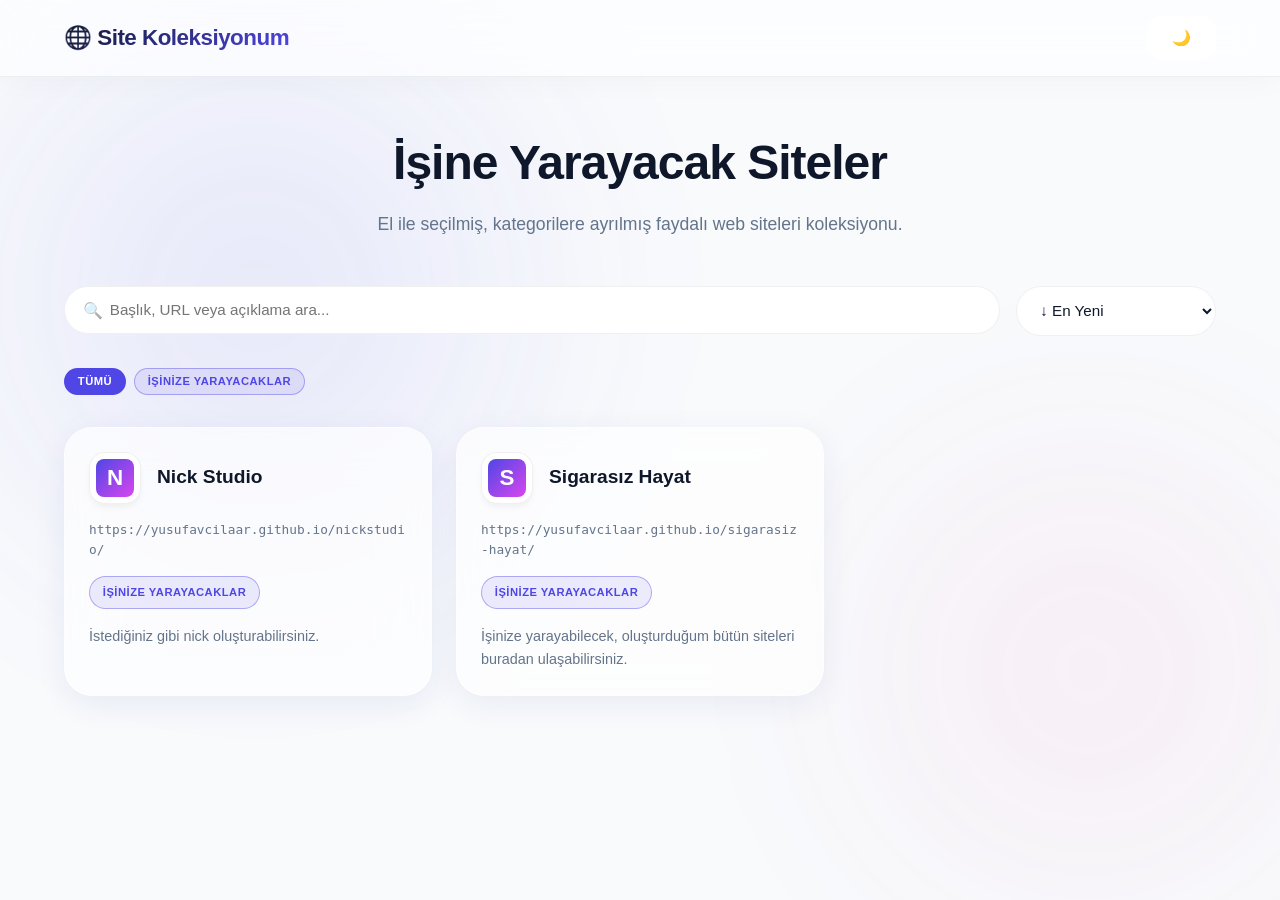
<file: index.html>
<!DOCTYPE html>
<html lang="tr">
<head>
<link rel="shortcut icon" type="image/x-icon" href="favicon.ico">
<meta charset="UTF-8">
<meta name="viewport" content="width=device-width, initial-scale=1.0">
<!-- CSP GÜNCELLENDİ: Fontlar ve Faviconlar için tam izin -->
<meta http-equiv="Content-Security-Policy" content="default-src 'self'; script-src 'self'; style-src 'self' 'unsafe-inline' https://fonts.googleapis.com; font-src 'self' https://fonts.gstatic.com; img-src 'self' https: data:; connect-src 'self';">
<title>Site Koleksiyonum</title>
<link rel="stylesheet" href="style.css?v=2026">
</head>
<body>
<header>
  <h1>🌐 Site Koleksiyonum</h1>
  <div class="header-actions">
    <button id="themeToggle" class="secondary" type="button">🌙</button>
  </div>
</header>

<main>
  <div class="hero-title">
    <h2>İşine Yarayacak Siteler</h2>
    <p>El ile seçilmiş, kategorilere ayrılmış faydalı web siteleri koleksiyonu.</p>
  </div>

  <div class="toolbar">
    <div class="search-wrapper">
      <input type="search" id="search" placeholder="Başlık, URL veya açıklama ara...">
    </div>
    <select id="sortBy">
      <option value="date-desc">↓ En Yeni</option>
      <option value="date-asc">↑ En Eski</option>
      <option value="title-asc">A → Z</option>
      <option value="title-desc">Z → A</option>
    </select>
  </div>

  <div id="categoryChips" style="display:flex;gap:0.5rem;margin-bottom:1.5rem;overflow-x:auto;padding-bottom:0.5rem;"></div>

  <section id="siteList" class="grid"></section>
</main>

<div class="toast-container" id="toastContainer"></div>
<script src="public.js?v=2026"></script>
</body>
</html>
</file>
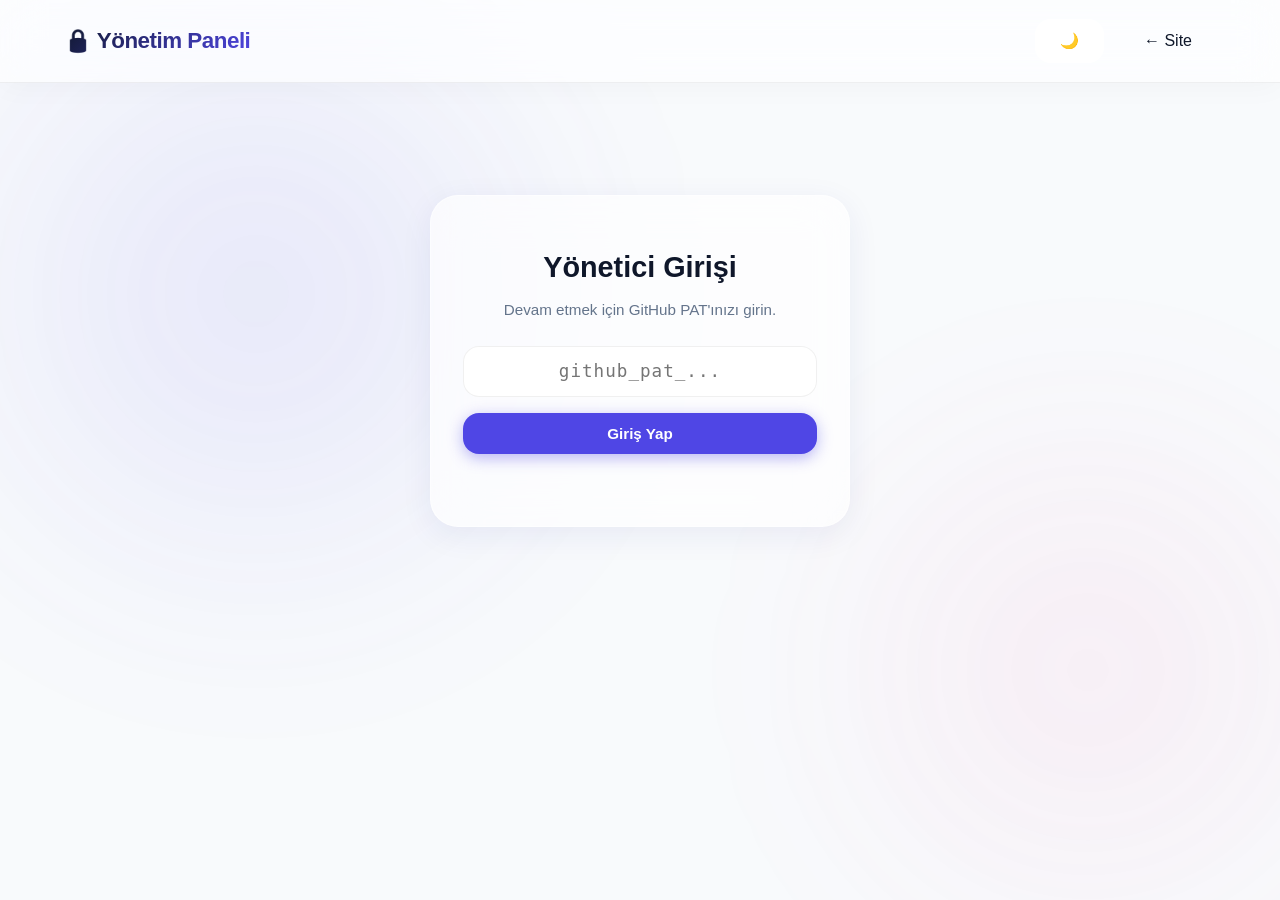
<file: admin.html>
<!DOCTYPE html>
<html lang="tr">
<head>
<link rel="shortcut icon" type="image/x-icon" href="favicon.ico">
<meta charset="UTF-8">
<meta name="viewport" content="width=device-width, initial-scale=1.0">
<meta name="robots" content="noindex, nofollow">
<!-- CSP GÜNCELLENDİ: GitHub API'si için izin -->
<meta http-equiv="Content-Security-Policy" content="default-src 'self'; script-src 'self'; style-src 'self' 'unsafe-inline' https://fonts.googleapis.com; font-src 'self' https://fonts.gstatic.com; img-src 'self' https: data:; connect-src 'self' https://api.github.com;">
<title>Admin – Site Koleksiyonum</title>
<link rel="stylesheet" href="style.css?v=2026">
</head>
<body>
<header>
  <h1>🔒 Yönetim Paneli</h1>
  <div class="header-actions">
    <button id="themeToggle" class="secondary" type="button">🌙</button>
    <a href="index.html" class="secondary" style="text-decoration:none; color:inherit; padding:0.75rem 1.5rem; border-radius:var(--radius-md);">← Site</a>
    <button id="logoutBtn" class="danger" type="button" style="display:none;">Çıkış</button>
  </div>
</header>

<main>
  <!-- Giriş Ekranı -->
  <section id="loginSection" class="login-box">
    <h2>Yönetici Girişi</h2>
    <p>Devam etmek için GitHub PAT'ınızı girin.</p>
    <input type="password" id="patInput" placeholder="github_pat_..." autocomplete="off">
    <button id="loginBtn" class="primary" type="button" style="width:100%; margin-top:1rem;">Giriş Yap</button>
    <p id="loginError" style="color:var(--danger);margin-top:1rem;font-weight:600;font-size:0.9rem;"></p>
  </section>

  <!-- Yönetim Paneli -->
  <section id="panelSection" style="display:none;">
    <div class="hero-title" style="margin-bottom:2rem;">
      <h2>İçerik Yönetimi</h2>
    </div>

    <div class="stats-grid">
      <div class="stat-card"><strong id="statTotal">0</strong><span>Toplam Site</span></div>
      <div class="stat-card"><strong id="statCategories">0</strong><span>Kategori</span></div>
    </div>

    <form id="siteForm" class="admin-form">
      <input type="hidden" id="siteId">
      <input type="text" id="title" placeholder="Başlık (örn. Google)" required>
      <input type="url" id="url" placeholder="https://example.com" required>
      <input type="text" id="category" placeholder="Kategori (örn. Blog)">
      <textarea id="description" placeholder="Açıklama (opsiyonel)" maxlength="300"></textarea>
      <div class="form-actions">
        <button type="submit" id="submitBtn" class="primary">Kaydet</button>
        <button type="button" id="cancelEdit" class="secondary" style="display:none;">İptal</button>
      </div>
    </form>

    <div style="display:flex;justify-content:space-between;align-items:center;margin-bottom:1.5rem;flex-wrap:wrap;gap:1rem;">
      <h3 style="font-size:1.2rem;">📋 Kayıtlı Siteler</h3>
      <input type="search" id="adminSearch" placeholder="Ara..." style="width:250px;border-radius:999px;">
    </div>
    
    <section id="siteList" class="grid"></section>
  </section>
</main>

<!-- Silme Onay Modalı -->
<div class="modal-overlay" id="confirmModal">
  <div class="modal-box">
    <div style="font-size:3rem;margin-bottom:1rem;">🗑️</div>
    <h3>Emin misiniz?</h3>
    <p id="confirmMessage">Bu site kalıcı olarak silinecek.</p>
    <div class="modal-actions">
      <button class="secondary" id="confirmCancel" type="button">İptal</button>
      <button class="danger" id="confirmOk" type="button">Evet, Sil</button>
    </div>
  </div>
</div>

<div class="toast-container" id="toastContainer"></div>
<script src="admin.js?v=2026"></script>
</body>
</html>
</file>
<file: style.css>
@import url('https://fonts.googleapis.com/css2?family=Outfit:wght@300;400;500;600;700;800&display=swap');

/* ============================================
   NEON & GLASSMORPHISM TASARIM SİSTEMİ
   ============================================ */
:root {
  --bg-base: #f8fafc;
  --bg-mesh-1: rgba(79, 70, 229, 0.2); /* Aurora Mor */
  --bg-mesh-2: rgba(236, 72, 153, 0.15); /* Aurora Pembe */
  
  --surface-glass: rgba(255, 255, 255, 0.65);
  --surface-solid: #ffffff;
  --surface-hover: rgba(255, 255, 255, 0.9);
  
  --text-main: #0f172a;
  --text-muted: #64748b;
  
  --primary: #4f46e5;
  --primary-hover: #4338ca;
  --primary-glow: rgba(79, 70, 229, 0.4);
  --primary-soft: rgba(79, 70, 229, 0.1);
  
  --danger: #ef4444;
  --danger-glow: rgba(239, 68, 68, 0.4);
  
  --border: rgba(0, 0, 0, 0.06);
  --border-highlight: rgba(255, 255, 255, 0.5);
  
  --shadow-sm: 0 4px 6px -1px rgba(0, 0, 0, 0.05);
  --shadow-glass: 0 8px 32px 0 rgba(31, 38, 135, 0.07);
  --shadow-neon: 0 10px 30px -10px var(--primary-glow);
  
  --radius-md: 16px;
  --radius-xl: 28px;
  --radius-full: 999px;
  
  --transition: all 0.4s cubic-bezier(0.16, 1, 0.3, 1);
}

body.dark {
  --bg-base: #020204;
  --bg-mesh-1: rgba(99, 102, 241, 0.25);
  --bg-mesh-2: rgba(217, 70, 239, 0.15);
  
  --surface-glass: rgba(15, 15, 20, 0.6);
  --surface-solid: #0f0f13;
  --surface-hover: rgba(25, 25, 35, 0.9);
  
  --text-main: #f8fafc;
  --text-muted: #94a3b8;
  
  --primary: #6366f1;
  --primary-hover: #818cf8;
  --primary-glow: rgba(99, 102, 241, 0.5);
  --primary-soft: rgba(99, 102, 241, 0.15);
  
  --border: rgba(255, 255, 255, 0.08);
  --border-highlight: rgba(255, 255, 255, 0.15);
  
  --shadow-glass: 0 8px 32px 0 rgba(0, 0, 0, 0.4);
}

/* ============================================
   TEMEL AYARLAR & AURORA ARKA PLAN
   ============================================ */
* { box-sizing: border-box; margin: 0; padding: 0; }
html { scroll-behavior: smooth; }

body {
  font-family: 'Outfit', sans-serif;
  background-color: var(--bg-base);
  color: var(--text-main);
  min-height: 100vh;
  line-height: 1.6;
  transition: background-color 0.5s ease, color 0.5s ease;
  overflow-x: hidden;
}

/* Hareketli Aurora Işıkları */
body::before, body::after {
  content: ''; position: fixed; z-index: -1; border-radius: 50%;
  filter: blur(100px); pointer-events: none; opacity: 0.6;
  animation: float 20s infinite alternate ease-in-out;
}
body::before {
  top: -10%; left: -10%; width: 60vw; height: 60vw;
  background: radial-gradient(circle, var(--bg-mesh-1) 0%, transparent 70%);
}
body::after {
  bottom: -10%; right: -10%; width: 50vw; height: 50vw;
  background: radial-gradient(circle, var(--bg-mesh-2) 0%, transparent 70%);
  animation-delay: -10s;
}
@keyframes float {
  0% { transform: translate(0, 0) scale(1); }
  100% { transform: translate(10%, 10%) scale(1.2); }
}

/* ============================================
   HEADER & LAYOUT
   ============================================ */
header {
  display: flex; justify-content: space-between; align-items: center;
  padding: 1rem 5%; position: sticky; top: 0; z-index: 100;
  background: var(--surface-glass);
  backdrop-filter: blur(20px) saturate(180%);
  -webkit-backdrop-filter: blur(20px) saturate(180%);
  border-bottom: 1px solid var(--border);
  box-shadow: 0 4px 30px rgba(0, 0, 0, 0.03);
}
header h1 {
  font-size: 1.4rem; font-weight: 800; letter-spacing: -0.5px;
  background: linear-gradient(135deg, var(--text-main), var(--primary));
  -webkit-background-clip: text; -webkit-text-fill-color: transparent;
}
.header-actions { display: flex; gap: 1rem; align-items: center; }
main { max-width: 1200px; margin: 0 auto; padding: 3rem 1.5rem 5rem; }

/* ============================================
   BUTONLAR
   ============================================ */
button, .btn {
  cursor: pointer; border: none; border-radius: var(--radius-md);
  padding: 0.75rem 1.5rem; font-weight: 600; font-size: 0.95rem;
  font-family: inherit; display: inline-flex; align-items: center; justify-content: center;
  gap: 0.5rem; transition: var(--transition);
}
button.primary {
  background: var(--primary); color: white;
  box-shadow: 0 4px 15px var(--primary-glow);
}
button.primary:hover {
  background: var(--primary-hover); transform: translateY(-2px);
  box-shadow: 0 8px 25px var(--primary-glow);
}
button.secondary {
  background: var(--surface-glass); color: var(--text-main);
  border: 1px solid var(--border-highlight); backdrop-filter: blur(10px);
}
button.secondary:hover { background: var(--surface-hover); transform: translateY(-2px); }
button.danger { background: var(--danger); color: white; box-shadow: 0 4px 15px var(--danger-glow); }
button.danger:hover { transform: translateY(-2px); box-shadow: 0 8px 25px var(--danger-glow); }
button:disabled { opacity: 0.6; cursor: not-allowed; transform: none !important; }

/* ============================================
   FORMLAR & INPUTLAR
   ============================================ */
input, textarea, select {
  width: 100%; padding: 0.9rem 1.2rem; font-family: inherit; font-size: 0.95rem;
  background: var(--surface-solid); color: var(--text-main);
  border: 1px solid var(--border); border-radius: var(--radius-md);
  transition: var(--transition); outline: none;
}
input:focus, textarea:focus, select:focus {
  border-color: var(--primary); box-shadow: 0 0 0 4px var(--primary-soft);
  background: var(--surface-hover);
}
textarea { resize: vertical; min-height: 100px; }

/* ============================================
   SİTE LİSTESİ (KARTLAR)
   ============================================ */
.hero-title { text-align: center; margin-bottom: 3rem; }
.hero-title h2 { font-size: clamp(2rem, 4vw, 3rem); font-weight: 800; margin-bottom: 0.5rem; letter-spacing: -1px; }
.hero-title p { color: var(--text-muted); font-size: 1.1rem; }

.grid { display: grid; grid-template-columns: repeat(auto-fill, minmax(320px, 1fr)); gap: 1.5rem; }

.card {
  background: var(--surface-glass); border: 1px solid var(--border-highlight);
  border-radius: var(--radius-xl); padding: 1.5rem;
  display: flex; flex-direction: column; gap: 1rem;
  backdrop-filter: blur(24px); -webkit-backdrop-filter: blur(24px);
  box-shadow: var(--shadow-glass);
  transition: var(--transition); position: relative; overflow: hidden;
  animation: fadeUp 0.6s ease backwards;
}
@keyframes fadeUp { from { opacity: 0; transform: translateY(20px); } to { opacity: 1; transform: translateY(0); } }

.card:hover {
  transform: translateY(-5px) scale(1.01);
  box-shadow: var(--shadow-glass), 0 0 20px var(--primary-soft);
  border-color: var(--primary-glow);
}

.card-header { display: flex; align-items: center; gap: 1rem; }

/* FAVICON STİLLERİ */
.favicon-container {
  width: 52px; height: 52px; border-radius: var(--radius-md);
  background: var(--surface-solid); padding: 6px; flex-shrink: 0;
  box-shadow: var(--shadow-sm); border: 1px solid var(--border);
  display: flex; align-items: center; justify-content: center;
  transition: var(--transition);
}
.card:hover .favicon-container { transform: scale(1.1) rotate(-5deg); border-color: var(--primary); }
.favicon-container img { width: 100%; height: 100%; object-fit: contain; }

.favicon-fallback {
  width: 100%; height: 100%; border-radius: 8px;
  background: linear-gradient(135deg, var(--primary), #d946ef); color: white;
  display: flex; align-items: center; justify-content: center;
  font-weight: 800; font-size: 1.4rem;
}

.card h3 { font-size: 1.2rem; font-weight: 700; line-height: 1.3; flex: 1; word-break: break-word; }
.card a { color: var(--text-main); text-decoration: none; transition: color 0.2s; }
.card a:hover { color: var(--primary); }
.url { font-size: 0.8rem; color: var(--text-muted); font-family: monospace; word-break: break-all; }
.badge {
  align-self: flex-start; background: var(--primary-soft); color: var(--primary);
  font-size: 0.7rem; font-weight: 700; padding: 0.4rem 0.8rem;
  border-radius: var(--radius-full); border: 1px solid var(--primary-glow);
  text-transform: uppercase; letter-spacing: 0.5px;
}
.desc { font-size: 0.9rem; color: var(--text-muted); flex-grow: 1; display: -webkit-box; -webkit-line-clamp: 3; -webkit-box-orient: vertical; overflow: hidden; }

/* ============================================
   ADMIN PANELİ & İSTATİSTİK
   ============================================ */
.stats-grid { display: grid; grid-template-columns: repeat(auto-fit, minmax(180px, 1fr)); gap: 1rem; margin-bottom: 2rem; }
.stat-card {
  background: var(--surface-glass); backdrop-filter: blur(20px);
  border: 1px solid var(--border-highlight); padding: 1.5rem;
  border-radius: var(--radius-xl); box-shadow: var(--shadow-sm); text-align: center;
}
.stat-card strong { display: block; font-size: 2rem; font-weight: 800; color: var(--primary); margin-bottom: 0.2rem; }
.stat-card span { font-size: 0.75rem; text-transform: uppercase; font-weight: 700; letter-spacing: 1px; color: var(--text-muted); }

/* Login Kutusu */
.login-box {
  max-width: 420px; margin: 4rem auto; background: var(--surface-glass);
  backdrop-filter: blur(24px); padding: 3rem 2rem; border-radius: var(--radius-xl);
  border: 1px solid var(--border-highlight); box-shadow: var(--shadow-glass); text-align: center;
}
.login-box h2 { font-size: 1.8rem; margin-bottom: 0.5rem; font-weight: 800; }
.login-box p { color: var(--text-muted); margin-bottom: 1.5rem; font-size: 0.95rem; }
.login-box input { text-align: center; font-family: monospace; font-size: 1.1rem; letter-spacing: 1px; }

/* Admin Form */
.admin-form {
  background: var(--surface-glass); backdrop-filter: blur(20px);
  padding: 2rem; border-radius: var(--radius-xl); border: 1px solid var(--border-highlight);
  display: grid; grid-template-columns: 1fr 1fr; gap: 1rem; margin-bottom: 2rem;
}
.admin-form textarea { grid-column: 1 / -1; }
.admin-form .form-actions { grid-column: 1 / -1; display: flex; gap: 1rem; }

/* ============================================
   MODAL (SİLME ONAYI)
   ============================================ */
.modal-overlay {
  position: fixed; inset: 0; z-index: 9999;
  background: rgba(0, 0, 0, 0.4); backdrop-filter: blur(8px);
  display: flex; align-items: center; justify-content: center;
  opacity: 0; pointer-events: none; transition: opacity 0.3s ease;
}
.modal-overlay.active { opacity: 1; pointer-events: auto; }
.modal-box {
  background: var(--surface-solid); padding: 2.5rem 2rem;
  border-radius: var(--radius-xl); max-width: 400px; width: 90%;
  text-align: center; border: 1px solid var(--border-highlight);
  box-shadow: 0 25px 50px -12px rgba(0, 0, 0, 0.5);
  transform: scale(0.95); transition: transform 0.3s cubic-bezier(0.34, 1.56, 0.64, 1);
}
.modal-overlay.active .modal-box { transform: scale(1); }
.modal-box h3 { font-size: 1.4rem; margin-bottom: 0.5rem; }
.modal-box p { color: var(--text-muted); margin-bottom: 1.5rem; font-size: 0.95rem; }
.modal-actions { display: flex; gap: 1rem; }
.modal-actions button { flex: 1; }

/* ============================================
   ARAMA & FİLTRE & DİĞER
   ============================================ */
.toolbar { display: flex; gap: 1rem; margin-bottom: 2rem; flex-wrap: wrap; }
.search-wrapper { position: relative; flex: 1; min-width: 250px; }
.search-wrapper input { padding-left: 2.8rem; border-radius: var(--radius-full); }
.search-wrapper::before { content: '🔍'; position: absolute; left: 1.2rem; top: 50%; transform: translateY(-50%); opacity: 0.5; }
.toolbar select { max-width: 200px; border-radius: var(--radius-full); }

.toast-container { position: fixed; bottom: 2rem; left: 50%; transform: translateX(-50%); z-index: 10000; display: flex; flex-direction: column; gap: 0.5rem; }
.toast {
  background: var(--text-main); color: var(--bg-base); padding: 0.8rem 1.5rem;
  border-radius: var(--radius-full); font-weight: 600; box-shadow: var(--shadow-lg);
  animation: slideUp 0.3s ease;
}
@keyframes slideUp { from { opacity: 0; transform: translateY(20px); } to { opacity: 1; transform: translateY(0); } }

@media (max-width: 768px) {
  header { padding: 1rem; }
  .admin-form { grid-template-columns: 1fr; }
  .toolbar { flex-direction: column; }
  .toolbar select { max-width: 100%; }
}
</file>
